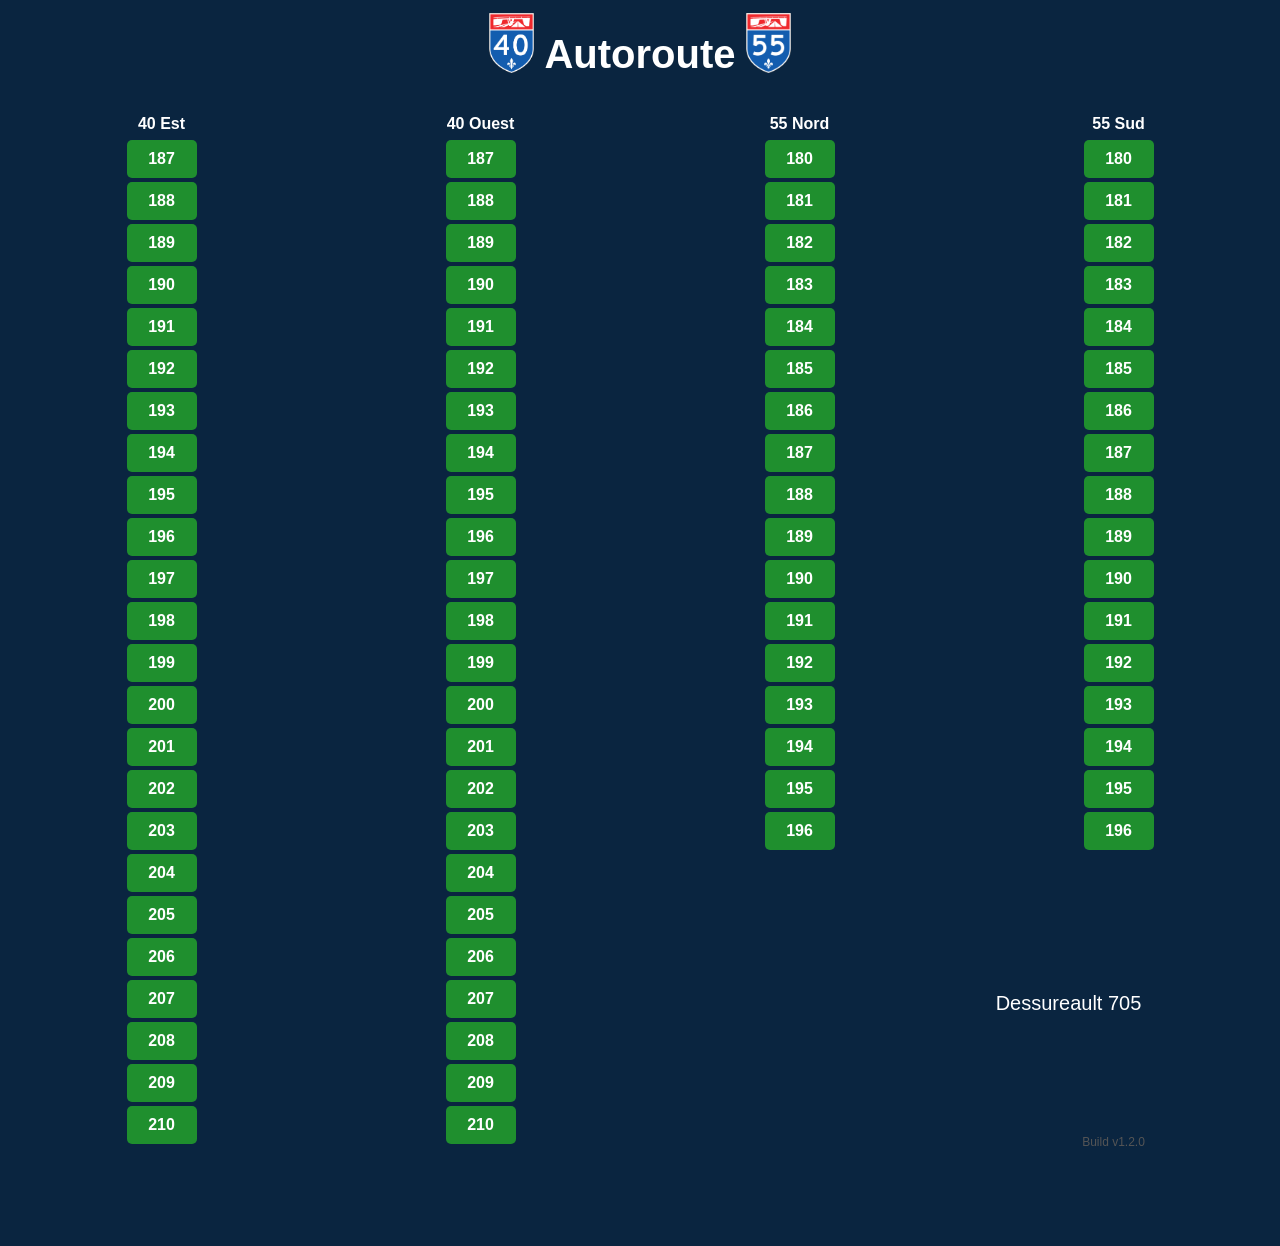
<file: index.html>
<!DOCTYPE html>
<html lang="fr">

<head>
<meta charset="UTF-8">
<meta name="viewport" content="width=device-width, initial-scale=1.0">
<title>Autoroute</title>
<link rel="stylesheet" href="style.css">
</head>

<div class="title-bar">
<img src="a40.png" class="logo">
<h1>Autoroute</h1>
<img src="a55.png" class="logo">
</div>

<div class="container">

<div class="colonne">
<h2>40 Est</h2>

<button class="km" onclick="location.href='https://www.google.com/maps/dir/?api=1&destination=46.295002,-72.717670'">187</button>
<button class="km" onclick="location.href='https://www.google.com/maps/dir/?api=1&destination=46.297707,-72.706620'">188</button>
<button class="km" onclick="location.href='https://www.google.com/maps/dir/?api=1&destination=46.300957,-72.693150'">189</button>
<button class="km" onclick="location.href='https://www.google.com/maps/dir/?api=1&destination=46.303930,-72.684270'">190</button>
<button class="km" onclick="location.href='https://www.google.com/maps/dir/?api=1&destination=46.309490,-72.676220'">191</button>
<button class="km" onclick="location.href='https://www.google.com/maps/dir/?api=1&destination=46.316486,-72.666140'">192</button>
<button class="km" onclick="location.href='https://www.google.com/maps/dir/?api=1&destination=46.322280,-72.657840'">193</button>
<button class="km" onclick="location.href='https://www.google.com/maps/dir/?api=1&destination=46.329480,-72.647490'">194</button>
<button class="km" onclick="location.href='https://www.google.com/maps/dir/?api=1&destination=46.335182,-72.639270'">195</button>
<button class="km" onclick="location.href='https://www.google.com/maps/dir/?api=1&destination=46.341698,-72.629890'">196</button>
<button class="km" onclick="location.href='https://www.google.com/maps/dir/?api=1&destination=46.327602,-72.587580'">197</button>
<button class="km" onclick="location.href='https://www.google.com/maps/dir/?api=1&destination=46.334858,-72.573020'">198</button>
<button class="km" onclick="location.href='https://www.google.com/maps/dir/?api=1&destination=46.339684,-72.556850'">199</button>
<button class="km" onclick="location.href='https://www.google.com/maps/dir/?api=1&destination=46.349354,-72.551540'">200</button>
<button class="km" onclick="location.href='https://www.google.com/maps/dir/?api=1&destination=46.362053,-72.556710'">201</button>
<button class="km" onclick="location.href='https://www.google.com/maps/dir/?api=1&destination=46.373093,-72.554360'">202</button>
<button class="km" onclick="location.href='https://www.google.com/maps/dir/?api=1&destination=46.381462,-72.541050'">203</button>
<button class="km" onclick="location.href='https://www.google.com/maps/dir/?api=1&destination=46.392560,-72.537270'">204</button>
<button class="km" onclick="location.href='https://www.google.com/maps/dir/?api=1&destination=46.404730,-72.539270'">205</button>
<button class="km" onclick="location.href='https://www.google.com/maps/dir/?api=1&destination=46.417973,-72.541200'">206</button>
<button class="km" onclick="location.href='https://www.google.com/maps/dir/?api=1&destination=46.425020,-72.538600'">207</button>
<button class="km" onclick="location.href='https://www.google.com/maps/dir/?api=1&destination=46.427906,-72.527660'">208</button>
<button class="km" onclick="location.href='https://www.google.com/maps/dir/?api=1&destination=46.430660,-72.516420'">209</button>
<button class="km" onclick="location.href='https://www.google.com/maps/dir/?api=1&destination=46.434000,-72.502860'">210</button>

</div>

<div class="colonne">
<h2>40 Ouest</h2>

<button class="km" onclick="location.href='https://www.google.com/maps/dir/?api=1&destination=46.295513,-72.706870'">187</button>
<button class="km" onclick="location.href='https://www.google.com/maps/dir/?api=1&destination=46.298187,-72.717900'">188</button>
<button class="km" onclick="location.href='https://www.google.com/maps/dir/?api=1&destination=46.301464,-72.693430'">189</button>
<button class="km" onclick="location.href='https://www.google.com/maps/dir/?api=1&destination=46.304382,-72.684760'">190</button>
<button class="km" onclick="location.href='https://www.google.com/maps/dir/?api=1&destination=46.309734,-72.676930'">191</button>
<button class="km" onclick="location.href='https://www.google.com/maps/dir/?api=1&destination=46.316860,-72.666660'">192</button>
<button class="km" onclick="location.href='https://www.google.com/maps/dir/?api=1&destination=46.322650,-72.658370'">193</button>
<button class="km" onclick="location.href='https://www.google.com/maps/dir/?api=1&destination=46.329857,-72.648000'">194</button>
<button class="km" onclick="location.href='https://www.google.com/maps/dir/?api=1&destination=46.335552,-72.639830'">195</button>
<button class="km" onclick="location.href='https://www.google.com/maps/dir/?api=1&destination=46.342094,-72.630440'">196</button>
<button class="km" onclick="location.href='https://www.google.com/maps/dir/?api=1&destination=46.327946,-72.588350'">197</button>
<button class="km" onclick="location.href='https://www.google.com/maps/dir/?api=1&destination=46.335100,-72.573130'">198</button>
<button class="km" onclick="location.href='https://www.google.com/maps/dir/?api=1&destination=46.339800,-72.557460'">199</button>
<button class="km" onclick="location.href='https://www.google.com/maps/dir/?api=1&destination=46.348854,-72.551580'">200</button>
<button class="km" onclick="location.href='https://www.google.com/maps/dir/?api=1&destination=46.361942,-72.557140'">201</button>
<button class="km" onclick="location.href='https://www.google.com/maps/dir/?api=1&destination=46.373287,-72.554630'">202</button>
<button class="km" onclick="location.href='https://www.google.com/maps/dir/?api=1&destination=46.381687,-72.541280'">203</button>
<button class="km" onclick="location.href='https://www.google.com/maps/dir/?api=1&destination=46.392530,-72.537870'">204</button>
<button class="km" onclick="location.href='https://www.google.com/maps/dir/?api=1&destination=46.404680,-72.540110'">205</button>
<button class="km" onclick="location.href='https://www.google.com/maps/dir/?api=1&destination=46.417786,-72.542830'">206</button>
<button class="km" onclick="location.href='https://www.google.com/maps/dir/?api=1&destination=46.425360,-72.540070'">207</button>
<button class="km" onclick="location.href='https://www.google.com/maps/dir/?api=1&destination=46.427975,-72.529200'">208</button>
<button class="km" onclick="location.href='https://www.google.com/maps/dir/?api=1&destination=46.431313,-72.516020'">209</button>
<button class="km" onclick="location.href='https://www.google.com/maps/dir/?api=1&destination=46.434505,-72.503110'">210</button>

</div>

<div class="colonne">
<h2>55 Nord</h2>

<button class="km" onclick="location.href='https://www.google.com/maps/dir/?api=1&destination=46.310740,-72.567200'">180</button>
<button class="km" onclick="location.href='https://www.google.com/maps/dir/?api=1&destination=46.316750,-72.577210'">181</button>
<button class="km" onclick="location.href='https://www.google.com/maps/dir/?api=1&destination=46.322506,-72.587130'">182</button>
<button class="km" onclick="location.href='https://www.google.com/maps/dir/?api=1&destination=46.328760,-72.597560'">183</button>
<button class="km" onclick="location.href='https://www.google.com/maps/dir/?api=1&destination=46.334576,-72.606710'">184</button>
<button class="km" onclick="location.href='https://www.google.com/maps/dir/?api=1&destination=46.340843,-72.616470'">185</button>
<button class="km" onclick="location.href='https://www.google.com/maps/dir/?api=1&destination=46.347000,-72.626090'">186</button>
<button class="km" onclick="location.href='https://www.google.com/maps/dir/?api=1&destination=46.352920,-72.636190'">187</button>
<button class="km" onclick="location.href='https://www.google.com/maps/dir/?api=1&destination=46.358852,-72.646050'">188</button>
<button class="km" onclick="location.href='https://www.google.com/maps/dir/?api=1&destination=46.365350,-72.655270'">189</button>
<button class="km" onclick="location.href='https://www.google.com/maps/dir/?api=1&destination=46.371925,-72.664630'">190</button>
<button class="km" onclick="location.href='https://www.google.com/maps/dir/?api=1&destination=46.378433,-72.673830'">191</button>
<button class="km" onclick="location.href='https://www.google.com/maps/dir/?api=1&destination=46.384846,-72.683030'">192</button>
<button class="km" onclick="location.href='https://www.google.com/maps/dir/?api=1&destination=46.391270,-72.692430'">193</button>
<button class="km" onclick="location.href='https://www.google.com/maps/dir/?api=1&destination=46.397694,-72.701750'">194</button>
<button class="km" onclick="location.href='https://www.google.com/maps/dir/?api=1&destination=46.404118,-72.711110'">195</button>
<button class="km" onclick="location.href='https://www.google.com/maps/dir/?api=1&destination=46.410553,-72.720510'">196</button>

</div>

<div class="colonne">
<h2>55 Sud</h2>

<button class="km" onclick="location.href='https://www.google.com/maps/dir/?api=1&destination=46.310740,-72.567200'">180</button>
<button class="km" onclick="location.href='https://www.google.com/maps/dir/?api=1&destination=46.316467,-72.577520'">181</button>
<button class="km" onclick="location.href='https://www.google.com/maps/dir/?api=1&destination=46.322254,-72.587390'">182</button>
<button class="km" onclick="location.href='https://www.google.com/maps/dir/?api=1&destination=46.328392,-72.598020'">183</button>
<button class="km" onclick="location.href='https://www.google.com/maps/dir/?api=1&destination=46.334010,-72.607450'">184</button>
<button class="km" onclick="location.href='https://www.google.com/maps/dir/?api=1&destination=46.340244,-72.617320'">185</button>
<button class="km" onclick="location.href='https://www.google.com/maps/dir/?api=1&destination=46.346397,-72.626830'">186</button>
<button class="km" onclick="location.href='https://www.google.com/maps/dir/?api=1&destination=46.352222,-72.637040'">187</button>
<button class="km" onclick="location.href='https://www.google.com/maps/dir/?api=1&destination=46.358345,-72.646940'">188</button>
<button class="km" onclick="location.href='https://www.google.com/maps/dir/?api=1&destination=46.364740,-72.656050'">189</button>
<button class="km" onclick="location.href='https://www.google.com/maps/dir/?api=1&destination=46.371197,-72.665300'">190</button>
<button class="km" onclick="location.href='https://www.google.com/maps/dir/?api=1&destination=46.377758,-72.674560'">191</button>
<button class="km" onclick="location.href='https://www.google.com/maps/dir/?api=1&destination=46.384228,-72.683820'">192</button>
<button class="km" onclick="location.href='https://www.google.com/maps/dir/?api=1&destination=46.390650,-72.693160'">193</button>
<button class="km" onclick="location.href='https://www.google.com/maps/dir/?api=1&destination=46.397102,-72.702520'">194</button>
<button class="km" onclick="location.href='https://www.google.com/maps/dir/?api=1&destination=46.403538,-72.711870'">195</button>
<button class="km" onclick="location.href='https://www.google.com/maps/dir/?api=1&destination=46.409950,-72.721210'">196</button>



<p class="footer-text">Dessureault 705</p>
<p class="version">Build v1.2.0</p>

</div>

</body>
</html>
</file>
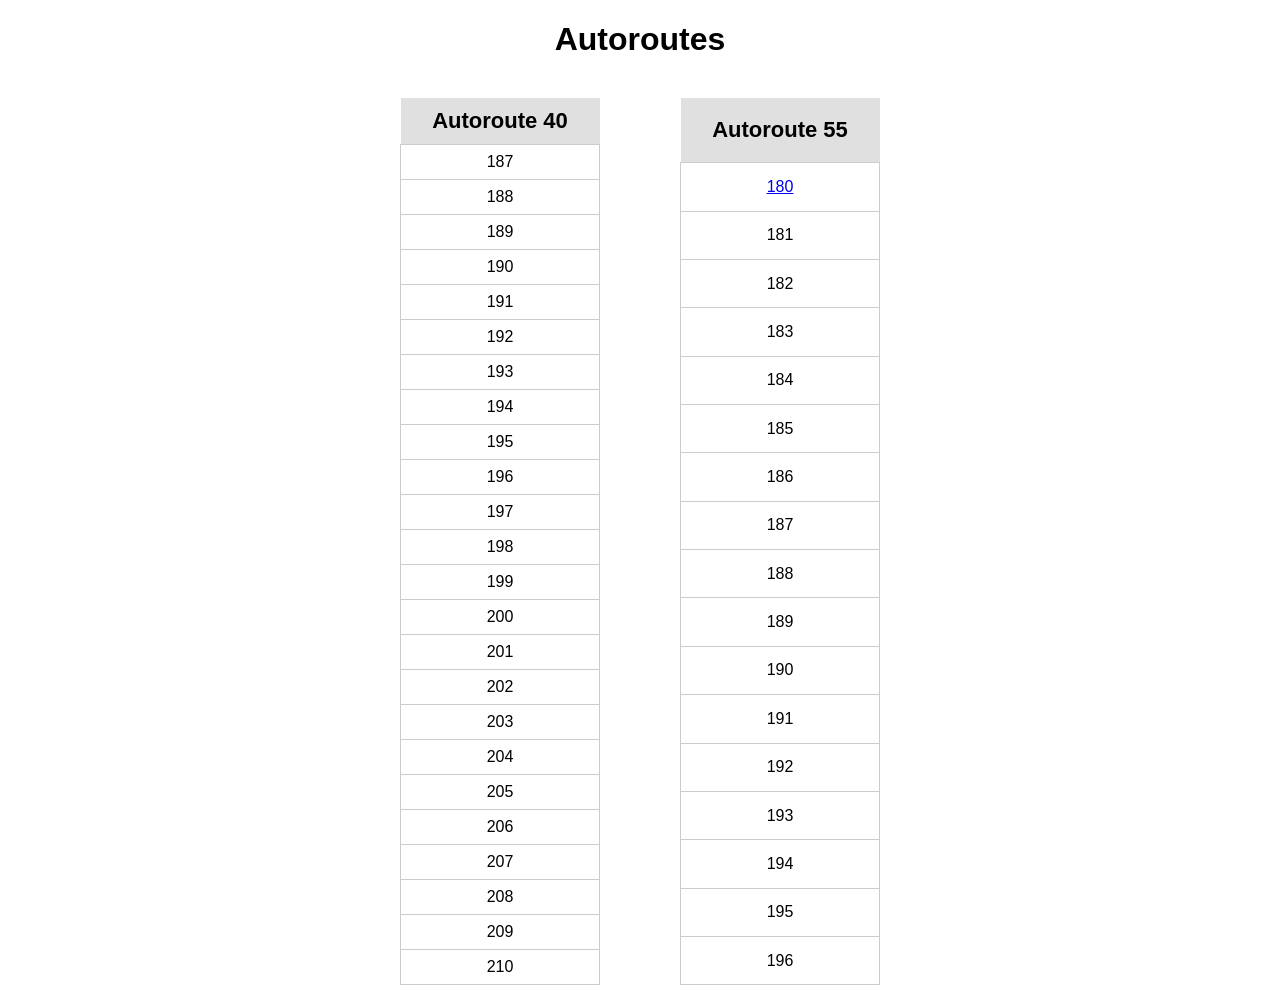
<file: siteweb.html>
<!DOCTYPE html>
<html>
<head>
<meta charset="UTF-8">
<title>Autoroutes</title>

<style>

body{
font-family: Arial;
text-align:center;
}

.container{
display:flex;
justify-content:center;
gap:80px;
margin-top:40px;
}

table{
border-collapse:collapse;
width:200px;
}

th{
background:#e0e0e0;
padding:10px;
font-size:22px;
}

td{
border:1px solid #ccc;
padding:8px;
}

</style>
</head>

<body>

<h1>Autoroutes</h1>

<div class="container">

<table id="a40">
<tr><th>Autoroute 40</th></tr>
</table>

<table id="a55">
<tr><th>Autoroute 55</th></tr>
</table>

</div>

<script>

let table40 = document.getElementById("a40");
let table55 = document.getElementById("a55");

for(let km=187; km<=210; km++){
let row = table40.insertRow();
let cell = row.insertCell();
cell.textContent = km;
}

for(let km=180; km<=196; km++){
let row = table55.insertRow();
let cell = row.insertCell();

if(km === 180){
let link = document.createElement("a");
link.href="https://maps.app.goo.gl/axWTHwzAGyA29Bd18?g_st=ic";
link.textContent = km;
cell.appendChild(link);
}else{
cell.textContent = km;
}

}

</script>

</body>
</html>
</file>
<file: style.css>
body{
font-family:Arial;
text-align:center;
margin:0;
padding:5px;
background:#0a2540;
}

h1{
font-size:40px;
margin-bottom:5px;
color: #ffffff;
}

h2{
font-size:16px !important;
color: #ffffff;
}

.container{
display:grid;
grid-template-columns:repeat(4,1fr);
gap:6px;
max-width:100%;
margin:auto;
margin-bottom: 80px;
}

.colonne{
display:flex;
flex-direction:column;
align-items:center;
}

.colonne h2{
font-size:14px;
margin-bottom:5px;
}

.km{
background:#1f8f2e;
color:white;
border:none;
border-radius:5px;
padding:10px;
margin:2px;
font-size:16px;
font-weight:bold;
width:70px;
cursor:pointer;
}

.km:hover{
background:#146620;
}

.footer-text{
margin-top:140px;
margin-left:-100px;
font-size:20px;
color:#ffffff;
}

.title-bar{
display:flex;
align-items:center;
justify-content:center;
gap:10px;
margin-bottom:20px;
}

.logo{
height:60px;
}

.version{
font-size:12px;
color:#555555;
margin-top:100px;
text-align:right;
margin-right:10px;
}
</file>
